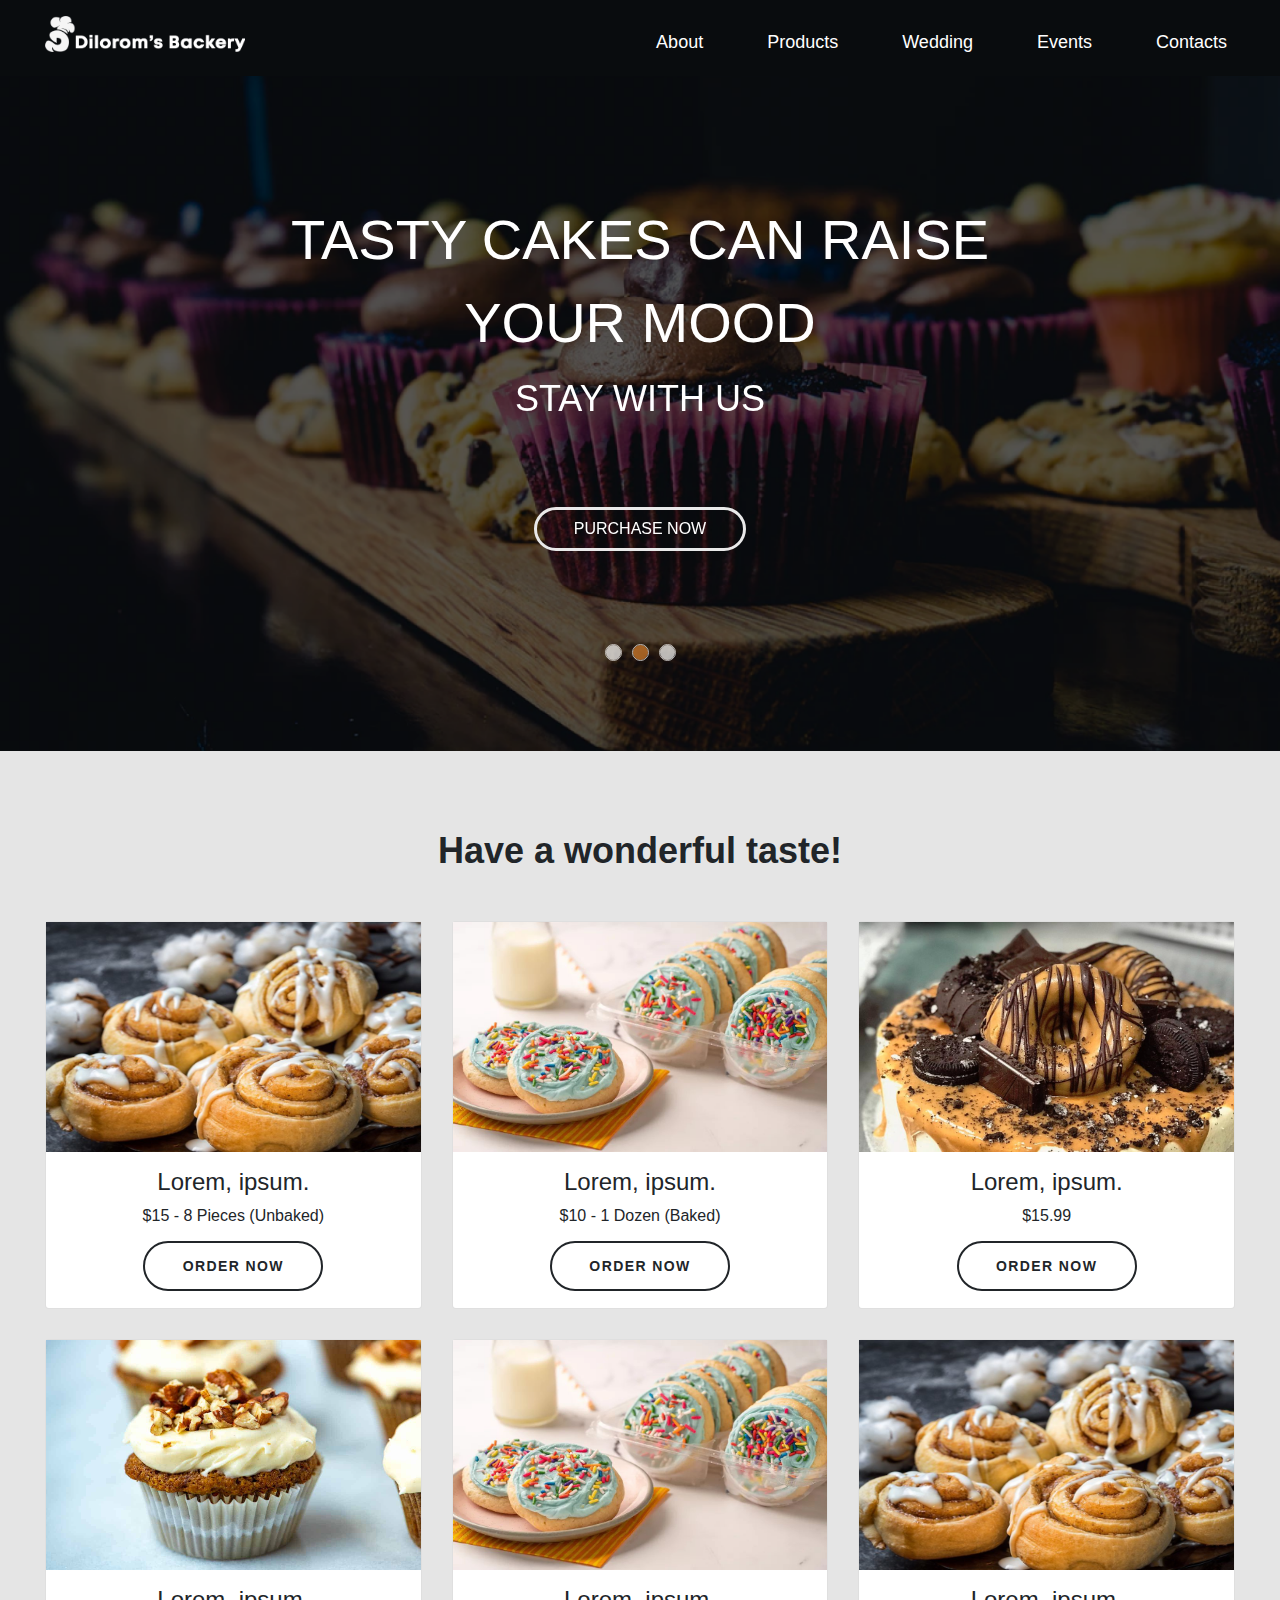
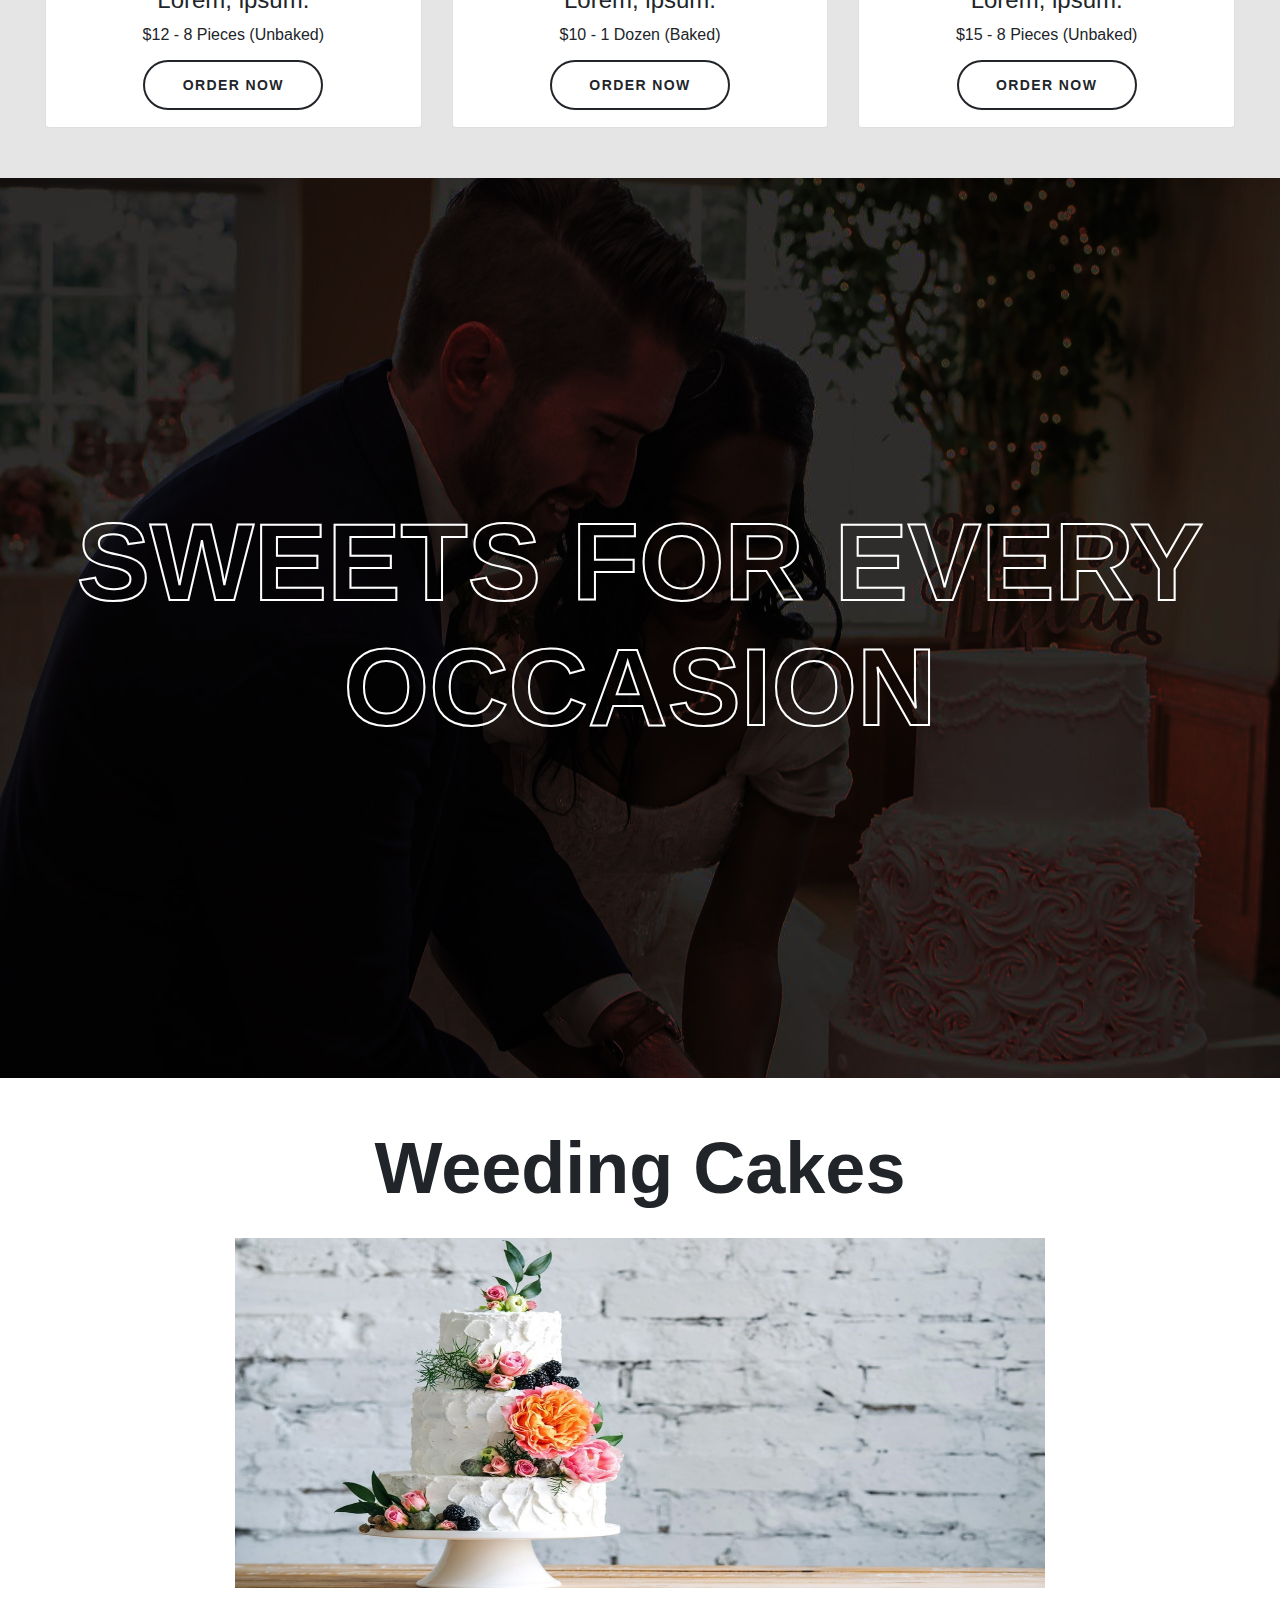
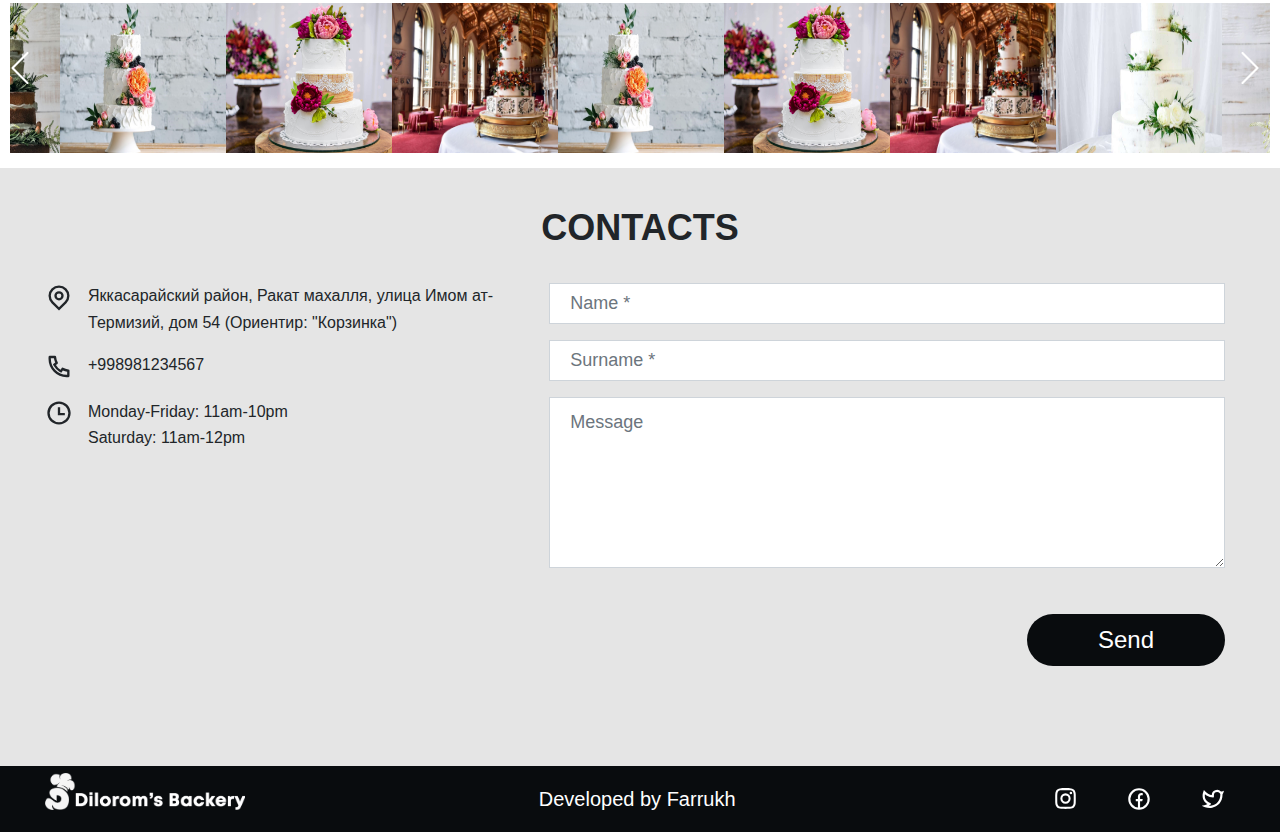
<file: index.html>
<!DOCTYPE html>
<html lang="en">
  <head>
    <meta charset="UTF-8" />
    <meta name="viewport" content="width=device-width, initial-scale=1.0" />
    <title>Bakery</title>
    <link rel="stylesheet" href="css/normalize.css">
    <link rel="stylesheet" href="css/bootstrap.css" />
    <link rel="stylesheet" href="css/main.css" />
    <link rel="stylesheet" href="css/media.css">
    <link
      href="https://fonts.googleapis.com/css2?family=Great+Vibes&display=swap"
      rel="stylesheet"
    />
  </head>
  <body>
    <div class="screen1">
      <header class="head">
        <div class="container-fluid">
          <nav class="navbar navbar-expand-md menu navbar-dark">
            <div class="brand">
              <a href="#"><img alt="" class="logo" src="icons/logo.png"/></a>
            <!-- <a href="#" class="navbar-brand name">Dilorom`s Bakery</a> -->
            </div>
            <button class="navbar-toggler" data-target="#menu" data-toggle="collapse" aria-controls="menu" aria-expanded="false" aria-label="Toggle navigation">
              <span class="navbar-toggler-icon"></span>
            </button>
            <div id="menu" class="collapse navbar-collapse">
              <ul class="navbar-nav ml-auto">
                <li class="nav-item">
                  <a class="nav-link" href="about.html">About</a>
                  <li class="nav-item">
                    <a href="product.html" class="nav-link">Products</a>
                  </li>
                  <li class="nav-item">
                    <a href="weeding.html" class="nav-link">Wedding</a>
                  </li>
                  <li class="nav-item">
                    <a href="event.html" class="nav-link">Events</a>
                  </li>
                  <li class="nav-item contact">
                    <a href="contact.html" class="nav-link">Contacts</a>
                  </li>
              </ul>
            </div>
          </nav>
        </div>
      </header>
      <!-- Header End -->
    
        <section class="section1">
          <div
            class="carousel slide carusel"
            id="myCarousel"
            data-ride="Carousel"
            data-interval="3000"
          >
            <div class="carousel-inner">
              <div class="carousel-item active">
                <div class="content1">
                  <h1 class="text-center">Tasty cakes can raise</h1>
                  <h1 class="text-center">your mood</h1>
                </div>
                <div class="content2">
                  <h2 class="text-center">Stay with us</h2>
                  <div class="now">
                    <button type="button" class="btn"><a href="product.html">Purchase now</a></button>
                  </div>
                </div>
              </div>
              <div class="carousel-item">
                <div class="content1">
                  <h1 class="text-center">Tasty cakes can raise</h1>
                  <h1 class="text-center">your mood</h1>
                </div>
                <div class="content2">
                  <h2 class="text-center">Stay with us</h2>
                  <div class="now">
                    <button type="button" class="btn"><a href="product.html">Purchase now</a></button>
                  </div>
                </div>
              </div>
              <div class="carousel-item">
                <div class="content1">
                  <h1 class="text-center">Tasty cakes can raise</h1>
                  <h1 class="text-center">your mood</h1>
                </div>
                <div class="content2">
                  <h2 class="text-center">Stay with us</h2>
                  <div class="now">
                    <button type="button" class="btn"><a href="product.html">Purchase now</a></button>
                  </div>
                </div>
              </div>
            </div>
            <ul class="carousel-indicators">
              <li data-slide-to="0" data-target="#myCarousel"></li>
              <li class="active" data-slide-to="1" data-target="#myCarousel"></li>
              <li data-slide-to="2" data-target="#myCarousel"></li>
            </ul>
            <a
              href="#"
              class="carousel-control-prev"
              data-slide="prev"
              data-target="#myCarousel"
            >
              <span class="carousel-control-prev-icon"></span>
            </a>
            <a
              href="#"
              class="carousel-control-next"
              data-slide="next"
              data-target="#myCarousel"
            >
              <span class="carousel-control-next-icon"></span>
            </a>
          </div>
        </section>
    </div>
      <section class="section3" id="catalogue">
        <h2 class="text-center">Have a wonderful taste!</h2>
        <div class="products">
          <div class="card">
            <div class="card-group">
              <img src="images/about-6.jpg" alt="">
              <a href="#"><h4>Lorem, ipsum.</h4></a>
              <span>$15 - 8 Pieces (Unbaked)</span>
              <button type="submit" class="btn btn-dark" data-toggle="modal" data-target="#mymodal">Order now</button>
            </div>
          </div>
          <div class="card">
            <div class="card-group">
              <img src="images/about-2.jpg" alt="">
              <a href="#"><h4>Lorem, ipsum.</h4></a>
              <span>$10 - 1 Dozen (Baked)</span>
              <button type="submit" class="btn btn-dark" data-toggle="modal" data-target="#mymodal">Order now</button>
            </div>
          </div>
          <div class="card">
            <div class="card-group">
              <img src="images/about-5.jpg" alt="">
              <a href="#"><h4>Lorem, ipsum.</h4></a>
              <span>$15.99</span>
              <button type="submit" class="btn btn-dark" data-toggle="modal" data-target="#mymodal">Order now</button>
            </div>
          </div>
          <div class="card">
            <div class="card-group">
              <img src="images/about-4.jpg" alt="">
              <a href="#"><h4>Lorem, ipsum.</h4></a>
              <span>$12 - 8 Pieces (Unbaked)</span>
              <button type="submit" class="btn btn-dark" data-toggle="modal" data-target="#mymodal">Order now</button>
            </div>
          </div>
          <div class="card">
            <div class="card-group">
              <img src="images/about-2.jpg" alt="">
              <a href="#"><h4>Lorem, ipsum.</h4></a>
              <span>$10 - 1 Dozen (Baked)</span>
              <button type="submit" class="btn btn-dark" data-toggle="modal" data-target="#mymodal">Order now</button>
            </div>
          </div>
           <div class="card">
            <div class="card-group">
              <img src="images/about-6.jpg" alt="">
              <a href="#"><h4>Lorem, ipsum.</h4></a>
              <span>$15 - 8 Pieces (Unbaked)</span>
              <button type="submit" class="btn btn-dark" data-toggle="modal" data-target="#mymodal">Order now</button>
            </div>
          </div>
          <div class="modal fade show" id="mymodal">
            <div class="modal-dialog modal-md modal-dialog-centered">
              <div class="modal-content">
                <div class="modal-header">
                  <h4>Fast deliver-service!</h4>
                  <span class="close" data-dismiss="modal">&times</span>
                </div>
                <div class="modal-body">
                  <div class="form-group">
                    <label for="name">Name</label>
                    <input type="text" class="form-control" id="name">
                  </div>
                  <div class="form-group">
                    <label for="number">Phone number</label>
                    <input type="number" class="form-control" id="number" placeholder="+998 (__)" required>
                  </div>
                  <div class="form-group">
                    <label for="product">Choose our product</label>
                    <select class="form-control" id="product">
                      <option value="1">Cupcake 1 piece - $2</option>
                      <option value="2">Cheese roll 1 piece - $5</option>
                      <option value="3">Potato Ball 5 piece - $2</option>
                      <option value="4">Chocalate cake 1 piece - $5</option>
                      <option value="5">Sprink cookie 1 piece - $1</option>
                    </select>
                  </div>
                </div>
                <div class="modal-footer">
                  <button type="submit" class="btn btn-dark">Send</button>
                </div>

              </div>
            </div>
          </div>
          <!-- <div class="card">
            <img src="images/about-6.jpg" alt="">
            <h4>Lorem, ipsum.</h4>
            <span>$15 | $25 | $35</span>
            <button type="submit" class="btn btn-dark">Order now</button>
        </div>
        <div class="card">
              <img src="images/about-6.jpg" alt="">
              <h4>Lorem, ipsum.</h4>
              <span>$15 | $25 | $35</span>
              <button type="submit" class="btn btn-dark">Order now</button>
          </div>
          <div class="card">
            <img src="images/about-6.jpg" alt="">
            <h4>Lorem, ipsum.</h4>
            <span>$15 | $25 | $35</span>
            <button type="submit" class="btn btn-dark">Order now</button>
        </div>
        <div class="card">
          <img src="images/about-6.jpg" alt="">
          <h4>Lorem, ipsum.</h4>
          <span>$15 | $25 | $35</span>
          <button type="submit" class="btn btn-dark">Order now</button>
      </div>
      <div class="card">
        <img src="images/about-6.jpg" alt="">
        <h4>Lorem, ipsum.</h4>
        <span>$15 | $25 | $35</span>
        <button type="submit" class="btn btn-dark">Order now</button>
    </div> -->
        </div>
      </section>
      <section class="weeding" style="background-image: url('images/weeding_bg1.jpg');">
        <h1 class="text-center weeding__title">SWEETS FOR EVERY OCCASION</h1>
      </section>
      <!-- <section class="weeding__info">
        <h2 class="text-center">We can provide a wide array of desserts for all your wedding celebrations including:</h2>
        <div class="weeding__content">
          <div class="row">
            <div class="col-sm-4 col-lg-4">
              <p>Wedding cakes</p>
            </div>
            <div class="col-sm-4 col-lg-4">
              <p>Engagement party cakes</p>
            </div>
            <div class="col-sm-4 col-lg-4">
              <p>Cupcakes</p>
            </div>
          </div>
          <div class="row">
            <div class="col-sm-4 col-lg-4">
              <p>Wedding cakes</p>
            </div>
            <div class="col-sm-4">
              <p>Engagement party cakes</p>
            </div>
            <div class="col-sm-4">
              <p>Cupcakes</p>
            </div>
          </div>
        </div>
      </section> -->
      <section class="weeding__cakes">
        <h3 class="text-center">Weeding Cakes</h3>
        <div class="main__cake">
          <div class="sliderBig__cake">
            <div class="sliderBig__item">
              <img data-lazy="images/weeding_cake1.jpg" alt="">
            </div>
            <div class="sliderBig__item">
              <img data-lazy="images/weeding_cake2.jpg" alt="">
            </div>
            <div class="sliderBig__item">
              <img data-lazy="images/weeding_cake3.jpg" alt="">
            </div>
            <div class="sliderBig__item">
              <img data-lazy="images/weeding_cake4.jpg" alt="">
            </div>
            <div class="sliderBig__item">
              <img data-lazy="images/weeding_cake5.jpg" alt="">
            </div>
            <div class="sliderBig__item">
              <img data-lazy="images/weeding_cake1.jpg" alt="">
            </div>
            <div class="sliderBig__item">
              <img data-lazy="images/weeding_cake2.jpg" alt="">
            </div>
            <div class="sliderBig__item">
              <img data-lazy="images/weeding_cake3.jpg" alt="">
            </div>
        </div>
          <div class="slider__cake">
            <div class="slider__item">
              <img data-lazy="images/weeding_cake1.jpg" alt="">
            </div>
            <div class="slider__item">
              <img data-lazy="images/weeding_cake2.jpg" alt="">
            </div>
            <div class="slider__item">
              <img data-lazy="images/weeding_cake3.jpg" alt="">
            </div>
            <div class="slider__item">
              <img data-lazy="images/weeding_cake4.jpg" alt="">
            </div>
            <div class="slider__item">
              <img data-lazy="images/weeding_cake5.jpg" alt="">
            </div>
            <div class="slider__item">
              <img data-lazy="images/weeding_cake1.jpg" alt="">
            </div>
            <div class="slider__item">
              <img data-lazy="images/weeding_cake2.jpg" alt="">
            </div>
            <div class="slider__item">
              <img data-lazy="images/weeding_cake3.jpg" alt="">
            </div>
        </div>
        </div>
      </section>
      <!-- <section class="section4" id="galery">
        <h2 class="text-center">OUR GALLERY</h2>
        <div class="text-center line"></div>
        <div id="carusel">
          <ul class="carousel">
            <li class="items main-pos first" id="1">
              <img src="images/image 20.png" alt="" />
            </li>
            <li class="items right-pos second" id="2">
              <img src="images/image 19.png" />
            </li>
            <li class="items back-pos third" id="3">
              <img src="images/image 32.jpg" />
            </li>
            <li class="items back-pos fourth" id="4">
              <img src="images/image 30.jpg" alt="" />
            </li>
            <li class="items back-pos fifth" id="5">
              <img src="images/image 31.jpg" alt="" />
            </li>
            <li class="items back-pos sixth" id="6">
              <img src="images/image 33.jpg" />
            </li>
            <li class="items left-pos seventh" id="7">
              <img src="images/image 18.png" />
            </li>
          </ul>
        </div>
      </section> -->
      <section class="section5" id="contact">
         <h2 class="text-center">CONTACTS</h2>
        <!--<div class="row row1">
          <img src="icons/map-pin-line (1).svg" alt="" />
          <div class="col-4 col-xm-6">
            <div class="col1">
              <p>
                Яккасарайский район, Ракат махалля, улица Имом <br />
                ат-Термизий, дом 54 (Ориентир: "Корзинка")
              </p>
            </div>
          </div>
          <div class="col-6">
            <div class="form-group">
              <input
                type="text"
                id="name"
                class="form-control"
                placeholder="Name *"
                required
                maxlength="30"
              />
            </div>
          </div>
        </div>
        <div class="row row2">
          <img src="icons/phone-line (1).svg" alt="" />
          <div class="col-4">
            <div class="col2">
              <p>+998981234567</p>
            </div>
          </div>
          <div class="col-6">
            <div class="form-group">
              <input
                type="text"
                id="surname"
                class="form-control"
                placeholder="Surname *"
                maxlength="30"
                required
              />
            </div>
          </div>
        </div>
        <div class="row row3">
          <img src="icons/time-line (1).svg" alt="" />
          <div class="col-4">
            <div class="col3">
              <p>
                Monday-Friday: 11am-10pm <br />
                Saturday: 11am-12pm
              </p>
            </div>
          </div>
          <div class="col-6">
            <div class="form-group">
              <textarea
                id="text"
                class="form-control"
                placeholder="Message"
                cols="30"
                rows="5"
              ></textarea>
              <div class="btn-black">
                <button type="button" class="btn send" id="btn">Send</button>
              </div>
            </div>
          </div>
        </div> -->
      


        <div class="row">
          <div class="col-5">
            <div class="info1">
              <img src="icons/map-pin-line.svg" alt="" />
              <p>
                Яккасарайский район, Ракат махалля, улица Имом 
                ат-Термизий, дом 54 (Ориентир: "Корзинка")
              </p>
            </div>
            <div class="info2">
              <img src="icons/phone-line.svg" alt="" />
              <p>+998981234567</p>
            </div>
            <div class="info3">
              <img src="icons/time-line.svg" alt="" />
              <p>
                Monday-Friday: 11am-10pm <br />
                Saturday: 11am-12pm
              </p>
            </div>
          </div>
          <div class="col-7">
            <div class="data1">
              <div class="form-group">
                <input
                  type="text"
                  id="name"
                  class="form-control"
                  placeholder="Name *"
                  required
                  maxlength="30"
                />
              </div>
            </div>
            <div class="data2">
              <div class="form-group">
                <input
                  type="text"
                  id="surname"
                  class="form-control"
                  placeholder="Surname *"
                  maxlength="30"
                  required
                />
              </div>
            </div>
            <div class="data3">
              <div class="form-group">
                <textarea
                  id="text"
                  class="form-control"
                  placeholder="Message"
                  cols="30"
                  rows="5"
                ></textarea>
              </div>
            </div>
            <div class="btn-black">
              <button type="button" class="btn send" id="btn">Send</button>
            </div>
          </div>
        </div>

       
          
      </section>
    <footer class="foot">
      <div class="container-fluid">
        <nav class="navbar navbar-expand-md menu">
          <div class="logo">
            <a href="#"><img alt="" class="logo" src="icons/logo.png"/></a>
            <!-- <a href="#" class="navbar-brand name">Dilorom`s Bakery</a> -->
          </div>
          <div class="developer">
            <h4>Developed by Farrukh </h4>
          </div>
          <ul class="navbar-nav media">
            <li class="nav-item">
              <a href="https://instagram.com" class="nav-link"
                ><img src="icons/instagram-line.svg" class="instagram" alt=""
              /></a>
            </li>
            <li class="nav-item">
              <a href="https://facebook.com" class="nav-link"
                ><img src="icons/facebook-circle-line.svg" class="facebook" alt=""
              /></a>
            </li>
            <li class="nav-item">
              <a href="https://twitter.com" class="nav-link"
                ><img src="icons/twitter-line.svg" class="twitter" alt=""
              /></a>
            </li>
          </ul>
        </nav>
      </div>
    </footer>
    
    <script src="js/jQuery.min.js"></script>
    <script src="js/popper.js"></script>
    <script src="js/bootstrap.js"></script>
    <script src="js/slick.min.js"></script>
    <script src="js/main.js"></script>
  </body>
</html>
</file>
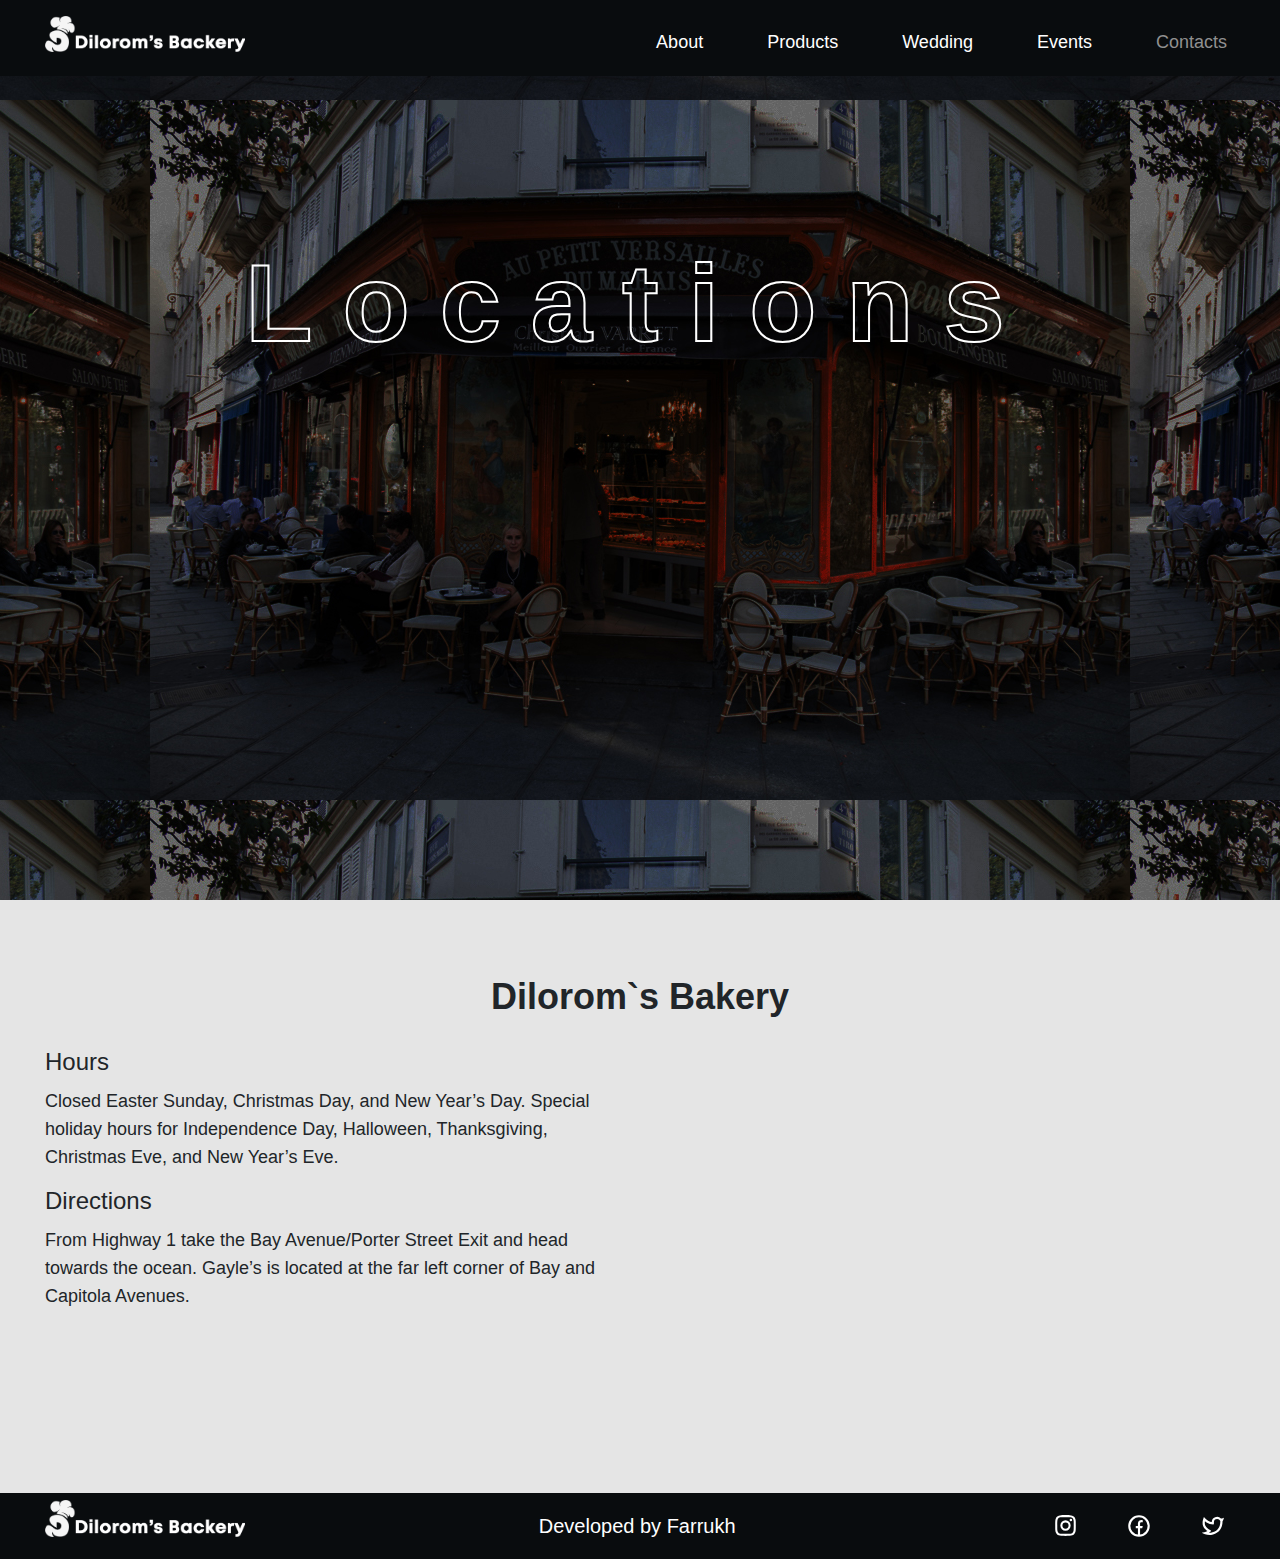
<file: contact.html>
<!DOCTYPE html>
<html lang="en">
  <head>
    <meta charset="UTF-8" />
    <meta name="viewport" content="width=device-width, initial-scale=1.0" />
    <title>Bakery</title>
    <link rel="stylesheet" href="css/normalize.css">
    <link rel="stylesheet" href="css/bootstrap.css" />
    <link rel="stylesheet" href="css/main.css" />
    <link rel="stylesheet" href="css/media.css">
    <link href="https://fonts.googleapis.com/css2?family=Great+Vibes&display=swap" rel="stylesheet"/>
  </head>
  <body>
      <header class="head">
        <div class="container-fluid">
          <nav class="navbar navbar-expand-md menu navbar-dark">
            <div class="brand">
              <a href="index.html"><img alt="" class="logo" src="icons/logo.png"/></a>
            <!-- <a href="#" class="navbar-brand name">Dilorom`s Bakery</a> -->
            </div>
            <button class="navbar-toggler" data-target="#menu" data-toggle="collapse" aria-controls="menu" aria-expanded="false" aria-label="Toggle navigation">
              <span class="navbar-toggler-icon"></span>
            </button>
            <div id="menu" class="collapse navbar-collapse">
              <ul class="navbar-nav ml-auto">
                <li class="nav-item">
                  <a href="about.html" class="nav-link">About</a>
                </li>
                <li class="nav-item">
                  <a href="product.html" class="nav-link">Products</a>
                </li>
                <li class="nav-item">
                  <a href="weeding.html" class="nav-link">Wedding</a>
                </li>
                <li class="nav-item">
                  <a href="event.html" class="nav-link">Events</a>
                </li>
                <li class="nav-item contact">
                  <a href="contact.html" class="nav-link" style="color: #909090;">Contacts</a>
                </li>
              </ul>
            </div>
          </nav>
        </div>
      </header>
      <body>
        <section class="location__page" style="background-image:url(images/location__bg1.jpg)">
            <h2 class="text-center">Locations</h2>

        </section>
        <section class="location__info">
            <h2 class="text-center">Dilorom`s Bakery</h2>
           <div class="location__content">
               <div class="detail">
                <h4>Hours</h4>
                <p>Closed Easter Sunday, Christmas Day, and New Year’s Day. Special holiday 
                    hours for Independence Day, Halloween, Thanksgiving, Christmas Eve, and New Year’s Eve.</p>
                    <h4>Directions</h4>
                <p>From Highway 1 take the Bay Avenue/Porter Street Exit and head towards the ocean.
                     Gayle’s is located at the far left corner of Bay and Capitola Avenues.</p>
               </div>
                <iframe src="https://www.google.com/maps/embed?pb=!1m18!1m12!1m3!1d2253.2073889292374!2d37.624031315384734!3d55.61580701001765!2m3!1f0!2f0!3f0!3m2!1i1024!2i768!4f13.1!3m3!1m2!1s0x414ab25bfbda3a63%3A0x8cc74fb6605a0a52!2z0JTQvtGA0L7QttC90LDRjyDRg9C7LiwgOCDQutC-0YDQv9GD0YEgMSwg0JzQvtGB0LrQstCwLCDQoNC-0YHRgdC40Y8sIDExNzU0NQ!5e0!3m2!1sru!2s!4v1603818156209!5m2!1sru!2s" width="800" height="300" frameborder="0" style="border:0;" allowfullscreen="" aria-hidden="false" tabindex="0"></iframe>
           </div>
        </section>
        

          

      <footer class="foot">
        <div class="container-fluid">
          <nav class="navbar navbar-expand-md menu">
            <div class="logo">
              <a href="index.html"><img alt="" class="logo" src="icons/logo.png"/></a>
            <!-- <a href="#" class="navbar-brand name">Dilorom`s Bakery</a> -->
            </div>
            <div class="developer">
              <h4>Developed by Farrukh </h4>
            </div>
            <ul class="navbar-nav media">
              <li class="nav-item">
                <a href="https://instagram.com" class="nav-link"
                  ><img src="icons/instagram-line.svg" class="instagram" alt=""
                /></a>
              </li>
              <li class="nav-item">
                <a href="https://facebook.com" class="nav-link"
                  ><img src="icons/facebook-circle-line.svg" class="facebook" alt=""
                /></a>
              </li>
              <li class="nav-item">
                <a href="https://twitter.com" class="nav-link"
                  ><img src="icons/twitter-line.svg" class="twitter" alt=""
                /></a>
              </li>
            </ul>
          </nav>
        </div>
      </footer>
      <script src="js/jQuery.min.js"></script>
      <script src="js/bootstrap.js"></script>
      <script src="js/main.js"></script>
    </body>
  </html>
</file>
<file: css/main.css>
@font-face {
  font-family: "Mukta-Medium";
  src: url("../fonts/mukta/Mukta-Medium.ttf") format("true type");
  font-style: normal;
  font-weight: normal; }
@font-face {
  font-family: "Roboto-Regular";
  src: url("../fonts/roboto/Roboto-Regular.ttf") format("true type");
  font-style: normal;
  font-weight: normal; }
@font-face {
  font-family: "Great_Vibes-Regular";
  src: url("../fonts/vibes/GreatVibes-Regular.ttf") format("true type");
  font-style: normal;
  font-weight: normal; }
  .screen1{
    background-image: url(../images/image\ 10.png);
    background-size: cover;
  }
header {
  background-color: #090C0E; }
  header .container-fluid {
    padding-left: 0;
    position: relative; }
    .logo{
       width: 200px;
       padding-bottom: 8px;
    }
    header .container-fluid .name {
      color: #fff;
      font-size: 26px;
      font-weight: 400;
      font-family: 'Great Vibes', cursive;
      line-height: 32.55px;
      letter-spacing: 6%;
      margin-left: 15px; }
    header .container-fluid .menu {
      padding: 0 45px;
      position: fixed;
      background-color: #090C0E;
      width: 100%;
      z-index: 20000;
    }
      
    /* header .container-fluid #menu {
      display: flex; } */
      header .container-fluid #menu ul li {
        font-size: 18px;
        line-height: 20.25px;
        font-weight: 400;
        font-family: "Mukta-Medium", sans-serif;
        margin: 24px 24px; }
        header .container-fluid #menu ul li a {
          color: #fff;
          padding-bottom: 0; }
      header .container-fluid #menu ul .contact {
        margin-right: 0px !important; }

body {
  background-color: #E5E5E5; }
 .section1 .carusel .carousel-inner .carousel-item {
    color: #fff; }
   .section1 .carusel .carousel-inner .carousel-item .content1 {
      margin-top: 202px; }
     .section1 .carusel .carousel-inner .carousel-item .content1 h1 {
        font-size: 56px;
        text-transform: uppercase;
        font-family: "Mukta-Medium", sans-serif;
        font-weight: 400;
        line-height: 75.43px; }
   .section1 .carusel .carousel-inner .carousel-item .content2 h2 {
      font-family: "Mukta-Medium", sans-serif;
      font-size: 36px;
      font-weight: 500;
      line-height: 59.83px;
      text-transform: uppercase; }
   .section1 .carusel .carousel-inner .carousel-item .content2 .now {
      display: flex;
      justify-content: center; }
     .section1 .carusel .carousel-inner .carousel-item .content2 .now .btn {
        margin-top: 70px;
        padding: 7px 37px;
        color: #fff;
        margin-left: auto;
        margin-right: auto;
        margin-bottom: 200px;
        text-transform: uppercase;
        border: 3px solid#E9E9E9;
        border-radius: 32px; }

        .section1 .carusel .carousel-inner .carousel-item .content2 .now .btn > a {
           text-decoration: none;
           color: #fff;
        }
 .section1 .carusel .carousel-indicators {
    margin-bottom: 90px; }
   .section1 .carusel .carousel-indicators li {
      width: 15px;
      height: 15px;
      border-radius: 50%;
      border: 1px solid #fff;
      background-color: #ffffff;
      opacity: 0.7;
      margin: 0 5px; }
   .section1 .carusel .carousel-indicators .active {
      background-color: #DA802D; }
 .section1 .carusel .carousel-control-prev > .carousel-control-prev-icon, .section1 .carusel .carousel-control-next > .carousel-control-next-icon {
    background-image: none; }
    .section2{
       background-color: #000000;
    }
    .section2 h2 {
   padding: 140px 0 0 0;
  font-weight: 700;
  font-size: 80px;
  font-family: "Mukta-Medium";
color:#fff; }  .section2 .row {
  margin-right: 0; }
  .section2 .row{
     justify-content: space-around;
     margin-top: 60px;
     margin-bottom: 10px;
  }
  .section2 .row .col-4 h4 {
     font-size: 36px;
     color: #fff;
  }
 .section2 .row .col-4 p {
    margin-top: 16px;
    font-family: "Roboto-Regular";
    font-weight: 400;
    font-size: 26px;
    line-height: 39px;
   color: #a8a8a8; }
 .section2 .row .img1 {
    position: relative;
    margin-left: 57px;
    width: 416px;
    height: 529px; }
   .section2 .row .img1 .img2 {
      position: absolute;
      width: 358px;
      height: 456px;
      right: -68%;
      top: -13%; } .section3 h2 {
  margin-top: 70px;
  margin-bottom: 40px;
  font-size: 36px;
  line-height: 59.83px;
  font-weight: 700;
  font-family: "Mukta-Medium", sans-serif; }
  .section3 > .products >.card > .card-group > img{
     width: 100%;
     height: 230px;
  }
  .section3 > .products > .card > .card-group {
     display: block;
     text-align: center;
     padding-bottom: 80px;
  }
  .section3 > .products >.card > .card-group > a{
     text-decoration: none;
     color: #212529;
  }
  .section3 > .products >.card > .card-group > a >h4{
   margin-top: 16px;
   cursor: pointer;
}
  .section3 > .products >.card > .card-group > span{
      font-size: 16px;
  }
  .section3 > .products > .card > .card-group > .btn{
   border: 2px solid #212529;
   border-radius: 32px;
   background: #fff;
   font-size: 14px;
   color: #212529;
   letter-spacing: 1.4px;
   text-align: center;
   line-height: 30px;
    font-weight: 600;
    text-transform: uppercase;
    padding: 8px 32px;
    position: absolute;
    width: 180px;
    left: calc(50% - 90px);
    bottom: 17px;
    transition: all 400ms cubic-bezier(0.16, 0.84, 0.44, 1);
  }
  .section3 > .products > .card > .card-group > .btn:hover{
     color: #fff;
     background-color: #212529;
  }
  .section3 > .products {
   display: grid;
   /* grid-template-columns: repeat(3, 1fr);
   grid-auto-rows: minmax(300px, auto); */
   grid-column-gap: 30px;
   grid-row-gap: 30px;
   grid-template-columns: repeat(auto-fill, minmax(300px, 1fr));
   padding: 0 45px;
  }
  .section3 .line {
  content: "";
  background-color: #DA802D;
  display: block;
  width: 217px;
  height: 4px;
  margin: auto;
  margin-bottom: 50px; } .section3 ul a {
  font-size: 24px;
  font-weight: 500;
  font-family: "Mukta-Medium", sans-serif;
  font-style: normal;
  line-height: 40px;
  margin: 10px 40px 40px 40px;
  color: #000; } .section3 ul a:hover, .section3 ul a:focus {
  color: #DA802D; } .section3 .cake {
  display: flex;
  flex-wrap: wrap;
  margin: 0 2rem;
  justify-content: space-between; }
 .section3 .cake img {
    width: 30%;
    height: 25%;
    margin: 1rem; }
 .section3 .cake .col-4 {
    margin-bottom: 30px; } .section4 h2 {
  margin-top: 100px;
  margin-bottom: 0;
  font-size: 36px;
  line-height: 59.83px;
  font-weight: 700;
  font-family: "Mukta-Medium", sans-serif; } .section4 .line {
  content: "";
  background-color: #DA802D;
  display: block;
  width: 248px;
  height: 4px;
  margin: auto;
  margin-bottom: 80px; } 
  .weeding{
     height: 100vh;
     width: 100%;
     background-position: center, center;
     margin-top: 50px;
     display: flex;
     align-items: center;
  }
  .weeding__title{
   font-size: 110px;
   font-weight: 800;
   line-height: 125px;
   -webkit-text-fill-color: transparent;
   -webkit-text-stroke: 2px var(--white);
  }
  .weeding__cakes{
     background-color: #fff;
  }
  .weeding__cakes > h3{
     font-size: 72px;
     font-weight: 600;
     line-height: 80px;
     padding-top: 50px;
     margin-bottom: 30px;
  }

  .weeding__info{
     padding: 45px;
  }
  .weeding__info > h2{
     padding-left: 100px;
     padding-right: 100px;
  }
  /* .weeding__content{
   /* display: grid;
   grid-template-columns: repeat(3, 1fr);
   grid-auto-rows: 200px;
   grid-template-columns: repeat(auto-fill, minmax(300px, 1fr)); */
  
  /* .weeding__content > ul{
     list-style: circle;
     padding-left: 25px;
     margin-top: 40px;

  }
  .weeding__content > ul > li{
    font-size: 22px;

} */ 
  
  /* .section4 #carusel {
   width: 53em;
   height: 28em;
   margin: 0 auto;
   position: relative; }
    .section4 #carusel ul li {
     width: 700px;
     height: 350px;
     background: #333;
     display: inline-block;
     -webkit-transition: all .3s ease-in-out;
     -moz-transition: all .3s ease-in-out;
     transition: all .3s ease-in-out;
     overflow: hidden; }
    .section4 #carusel ul .second > img,  .section4 #carusel ul .fourth > img, .section4 #carusel ul .fifth > img, .section4 #carusel ul .sixth > img,  .section4 #carusel ul .third > img,  .section4 #carusel ul .seventh > img {
     width: 100%;
     height: 100%; }
    .section4 #carusel ul .first > img {
     height: 100%;
     width: 100%; }
    .section4 #carusel ul .items {
     position: absolute; }
    .section4 #carusel ul .right-pos {
     opacity: .3;
     margin-left: 21em !important;
     z-index: 1000;
     -webkit-transform: scale(0.75);
     -moz-transform: scale(0.75);
     transform: scale(0.75); }
    .section4 #carusel ul .back-pos {
     margin-left: 2em !important;
     opacity: .05;
     -webkit-transform: scale(0.5);
     -moz-transform: scale(0.5);
     transform: scale(0.5); }
    .section4 #carusel ul .main-pos {
     margin-left: 2em !important;
     z-index: 3000; }
   .section4 #carusel ul .left-pos {
     opacity: .3;
     margin-left: -17em !important;
     z-index: 1000;
     -webkit-transform: scale(0.75);
     -moz-transform: scale(0.75);
     transform: scale(0.75); }  */
    .section5 h2 {
  margin-top: 30px;
  margin-bottom: 25px;
  font-size: 36px;
  line-height: 59.83px;
  font-weight: 700;
  font-family: "Mukta-Medium", sans-serif; } .section5 .line {
  content: "";
  background-color: #DA802D;
  display: block;
  width: 198px;
  height: 4px;
  margin: auto;
  margin-bottom: 60px; } .section5 .row1 {
  margin: 0 !important; }
  .section5 > .row{
     padding: 0 25px 0 45px;
     width: 100%;
  }
  .section5 > .row > .col-5 > .info1, .section5 > .row > .col-5 > .info2, .section5 > .row > .col-5 > .info3{
     display: flex;
  }
  .section5 > .row > .col-5 img{
    margin-bottom: 18px;
    margin-right: 15px;
    width: 28px;
    height: 28.4px; 
}
.section5 .row .col-5 p {
   font-weight: 400;
   font-family: "Mukta-Medium", sans-serif;
   line-height: 26.59px;
   font-size: 16px; }
.section5 .row .col-7 .form-control {
   border-radius: unset;
   padding: 10px 20px;
   font-size: 18px;
   font-weight: 400;
   line-height: 29.92px;
   font-family: "Mukta-Medium", sans-serif; }
.section5 .row .col-7 .form-control:focus {
   outline: none;
   border-color: #fff;
   box-shadow: unset; } 
   .section5 .row .col-7 .btn-black {
      display: flex;
      justify-content: right; }
   .section5 .row .col-7 .btn-black .send {
      border-radius: 32px;
      margin-top: 30px;
      margin-left: auto;
      background-color: #090C0E;
      color: #fff;
      padding: 5px 70px;
      text-align: right;
      font-size: 24px;
      font-weight: 400;
      font-family: "Mukta-Medium", sans-serif;
      line-height: 39.89px; } 
   
 /* .section5 .row1 img {
    margin-left: 65px;
    margin-bottom: 18px;
    margin-right: 15px;
    width: 32;
    height: 38.4px; }
 .section5 .row1 .col-4 .col1 {
    display: flex; }
   .section5 .row1 .col-4 .col1 p {
      margin: 0;
      font-weight: 400;
      font-family: "Mukta-Medium", sans-serif;
      line-height: 26.59px;
      font-size: 16px; }
 
   .section5 .row1 .col-6 .form-control {
      border-radius: unset;
      padding: 10px 20px;
      font-size: 18px;
      font-weight: 400;
      line-height: 29.92px;
      font-family: "Mukta-Medium", sans-serif; }
   .section5 .row1 .col-6 .form-control:focus {
      outline: none;
      border-color: #fff;
      box-shadow: unset; } .section5 .row2 {
  margin: 0 !important; }
 .section5 .row2 img {
    margin-left: 65px;
    margin-top: 15px;
    margin-right: 17px;
    width: 29;
    height: 30px; }
 .section5 .row2 .col-4 .col2 {
    display: flex; }
   .section5 .row2 .col-4 .col2 p {
      font-weight: 400;
      margin-top: 20px;
      font-family: "Mukta-Medium", sans-serif;
      line-height: 26.59px;
      font-size: 16px; }
   .section5 .row2 .col-6 .form-control {
      border-radius: unset;
      padding: 10px 20px;
      font-size: 18px;
      font-weight: 400;
      line-height: 29.92px;
      font-family: "Mukta-Medium", sans-serif; }
   .section5 .row2 .col-6 .form-control:focus {
      outline: none;
      border-color: #fff;
      box-shadow: unset; } .section5 .row3 {
  margin: 0 !important; }
 .section5 .row3 img {
    margin-left: 65px;
    margin-right: 17px;
    width: 29;
    height: 29px;
    margin-top: 32px; }
 .section5 .row3 .col-4 .col3 {
    display: flex; }
   .section5 .row3 .col-4 .col3 p {
      margin-top: 30px;
      font-weight: 400;
      font-family: "Mukta-Medium", sans-serif;
      line-height: 26.59px;
      font-size: 16px; }
   .section5 .row3 .col-6 .form-control {
      border-radius: unset;
      padding: 10px 20px;
      font-size: 18px;
      font-weight: 400;
      line-height: 29.92px;
      font-family: "Mukta-Medium", sans-serif; }
   .section5 .row3 .col-6 .form-control:focus {
      outline: none;
      border-color: #fff;
      box-shadow: unset; }
   .section5 .row3 .col-6 .btn-black {
      display: flex;
      justify-content: right; }
     .section5 .row3 .col-6 .btn-black .send {
        border-radius: unset;
        margin-top: 30px;
        margin-left: auto;
        background-color: #222222;
        color: #fff;
        padding: 5px 70px;
        font-size: 24px;
        font-weight: 400;
        font-family: "Mukta-Medium", sans-serif;
        line-height: 39.89px; } */

footer {
  margin-top: 100px;
  background-color: #090C0E; }
  footer .container-fluid {
    padding: 0; }
    footer .container-fluid .menu {
      padding: 0 45px;
      display: flex;
      justify-content: space-between; }
      footer .container-fluid .menu .logo .name {
        color: #fff;
        font-size: 26px;
        font-weight: 400;
        font-family: 'Great Vibes', cursive;
        line-height: 32.55px;
        letter-spacing: 6%;
        margin-left: 15px; }
      footer .container-fluid .menu .developer h4 {
        color: #fff;
        font-size: 20px;
        font-weight: 400;
        margin-bottom: 0;
        line-height: 32.55px;
        letter-spacing: 6%;
        font-family: "Mukta-Medium", sans-serif; }
      footer .container-fluid .menu ul li {
        font-size: 18px;
        line-height: 24.25px;
        font-weight: 400;
        font-family: "Mukta-Medium", sans-serif; }
        footer .container-fluid .menu ul li a {
          color: #fff;
          padding-top: 0;
          padding-bottom: 0; }
          footer .container-fluid .menu ul li a .instagram {
            width: 24.87px;
            height: 24.57px;
            margin: 20px 16px; }
          footer .container-fluid .menu ul li a .facebook {
            width: 26.17px;
            height: 26px;
            margin: 20px 16px; }
          footer .container-fluid .menu ul li a .twitter {
            width: 26.63px;
            height: 26px;
            margin: 20px 0 20px 16px; }

/* about section */
            
            .sliderBig__item > img, .slider__item > img {
               display: flex;
               width: 430px;
               height: 330px;
               margin-left: auto;
               margin-right: auto;
           }
           .sliderBig__item > img{
              width: 100%;
              height: 350px;
           }
           .slider__cake > .slick-list > .slick-track > .sliderBig__item > img {
               margin-left: auto;
               margin-right: auto;
           }

           .slider__cake > .slick-list > .slick-track > .slick-slide > img {
            display: flex;
            width: 200px;
            height:150px;
           }
           .main__cake{
              max-width: 100%;
           }
            .slick-track{
               display: flex;
            }
            .slick-list{
               overflow: hidden;
            }
            
            .slider, .slider__cake{
               position: relative;
            }
            .slider .slick-arrow, .slider__cake .slick-arrow{
               position: absolute;
               top: 50%;
               z-index: 10;
               font-size: 0;
               width: 30px;
               height: 60px;
               margin-top: -10px;
            }
            .slider .slick-arrow.slick-prev, .slider__cake .slick-arrow.slick-prev{
               left: 5px;
            }
            .slider .slick-arrow.slick-next, .slider__cake .slick-arrow.slick-next{
               right: 15px;
            }
 /* end about section */

/* product section */

            .product__page h2{
               padding-top: 140px;
               font-size: 80px;
               font-weight: 600;
            }
            .product__slider{
               display: flex;
               justify-content: space-evenly;
               margin: 10px 15px 50px;
            }
            .product__item{
               max-width: 650px;
            }
            .product__item > img{
               height: 300px;
            }
            .slick-slider{
               position: relative;
               padding: 15px 10px
            }
            
            .sliderBig__cake{
               padding: 0 45px;
           }
            .product__slider__info{
               max-width: 350px;
            }
            .product__slider__info h4, .location__info > h2{
               font-size: 36px;
               font-weight: 600;
            }
            .product__order{
               border-radius: 32px;
               margin-top: 30px;
               margin-left: auto;
               background-color: #090C0E;
               color: #fff;
               padding: 5px 30px;
               text-align: right;
               font-size: 24px;
               font-weight: 400;
               font-family: "Mukta-Medium", sans-serif;
               line-height: 39.89px;
            }
            .slick__btn{
               position: absolute;
               top: 50%;
               transform: translateY(-50%);
               border: none;
               background-color: transparent;
               z-index: 5;
               outline: none;
               cursor: pointer;
            }
            .product__item .slick-next{
               right: 38px;
            }
            .product__item .slick-prev{
               left: 38px;
            }
/* end product section */
.location__page{
   width: 100%;
   height: 100vh;
   background-position: center, center;
}
.location__page > h2{
   padding-top: 240px;
   font-size: 110px;
   font-weight: 800;
   line-height: 125px;
   letter-spacing: 30px;
   -webkit-text-fill-color: transparent;
   -webkit-text-stroke: 2px var(--white);
   
}
.location__info{
   padding: 45px;
   margin-top: 30px;
}
.location__content {
   margin-top: 30px;
   display: flex;
   justify-content: space-between;
}
.location__content > h2{
   font-size: 92px;
}
.location__content > .detail{
   max-width: 48%;
}


/* contact__page */

/* end contact__page */
/*# sourceMappingURL.css.map */
</file>
<file: css/media.css>
@media (min-width: 990px) and (max-width: 1030px) {
    .section3 .cake img{
        width: 28%;
    }
    header .container-fluid #menu ul li {
        margin: 24px 16px;
    }
    
}
@media(min-width: 1200px){
    .sliderBig__cake{
        width: 900px!important;
        margin-left: auto;
        margin-right: auto;
    }
    .section2 h2 {
        padding: 140px 0 0 0;
        margin-bottom: 50px;
        font-weight: 700;
        font-family: "Mukta-Medium";} .section2 .row {
        margin-right: 0; 
        font-size: 130px;}
    .section2 .row .col-4 p {
        font-family: "Roboto-Regular";
        font-weight: 400;
        font-size: 26px;
        line-height: 39px; }
     .section2 .row .img1 {
        position: relative;
        margin-left: 57px;
        width: 416px;
        height: 529px; }
       .section2 .row .img1 .img2 {
          position: absolute;
          width: 358px;
          height: 456px;
          right: -68%;
          top: -13%; } 
          .section2 .row .img1 .img2 > img{
              width: 358px;
          }
          .section2 .row .img1 > img{
              width: 416px;
          }
          .section3 .cake img {
            width: 30%;
            height: 25%;
            margin: 1rem; }
    .section3 ul a{
        margin: 5px 16px;
        font-size: 24px;
        line-height: 39px;
        padding-left: 16px;
        padding-right: 16px;
    }
    .section4 #carusel ul .left-pos {
        opacity: .3;
        margin-left: -17em !important;
        z-index: 1000;
        -webkit-transform: scale(0.75);
        -moz-transform: scale(0.75);
        transform: scale(0.75); 
    }
    .section4 #carusel ul .right-pos {
        opacity: .3;
        margin-left: 21em !important;
        z-index: 1000;
        -webkit-transform: scale(0.75);
        -moz-transform: scale(0.75);
        transform: scale(0.75); 
    } 
    .section4 #carusel ul li {
        width: 700px;
        height: 350px;
    }
    #carusel > ul{
        padding-left: 40px;
    }

}
@media (min-width: 991px) and (max-width: 1199px) {
    
    .sliderBig__cake{
        width: 900px!important;
        margin-left: auto;
        margin-right: auto;
    }
    .section2 .row .img1{
        width: 340px;
        margin-left: 6%;
    }
    .section2 .row .img1 > img{
        width: 310px;
    }
    .section2 .row .img1 .img2{
        width: 310px;
        right: -55%;
        top: -12%;
    }
    .section2 .row .img1 .img2 > img{
        width: 280px;
    }
    .section2 .line{
        margin-bottom: 100px;
        width: 150px;
    }
    .section2 .row .col-4 p{
        margin-top: 10px;
        font-size: 24px;
        line-height: 34px;
    }
    .section3 .cake img {
        width: 30%;
        height: 25%;
        margin: 1rem; }
    .section3 ul a{
        margin: 5px 15px;
        font-size: 24px;
        line-height: 36px;
        padding-left: 14px;
        padding-right: 14px;
    }
    .weeding__title{
        font-size: 80px;
        line-height: 100px;
    }
    .section4 #carusel ul li {
        width: 580px;
        height: 280px;
    }
    .section4 #carusel {
        width: 620px;
        height: 300px;
    }
    .section4 #carusel ul .right-pos {
        opacity: .3;
        margin-left: 16em !important;
        z-index: 1000;
        -webkit-transform: scale(0.8);
        -moz-transform: scale(0.8);
        transform: scale(0.8); 
    }
    .section4 #carusel ul .left-pos {
        opacity: .3;
        margin-left: -13em !important;
        z-index: 1000;
        -webkit-transform: scale(0.8);
        -moz-transform: scale(0.8);
        transform: scale(0.8);
    }
    #carusel > ul{
        padding: 0;
    }
    .product__item{
        max-width:550px;
     }
     .product__item > img{
        height: 280px;
     }
     .product__slider__info{
        max-width: 320px;
     }
}
@media(min-width:576px) and (max-width: 860px){
    
    .location__content {
        display: block;
     }
     .location__content > .detail{
        max-width: 100%;
     }
    .section3 h2, .section5 h2{
       font-size: 30px;
   }
   .section2 h2{
       font-size: 42px;
   }
   .section5 h2{
       margin-top: 30px;
   }
   .section3 h2{
       margin-top: 0;
   }
   .section3 .line{
       margin-bottom: 20px;
       width: 180px;
   }
   .section4 .line{
       margin-bottom: 100px;
       width: 220px;
   }
   .section5 .line{
       margin-bottom: 100px;
       width: 160px;
   }
}
@media(min-width: 860px) and (max-width: 990px) {
    .sliderBig__cake{
        width: 820px!important;
        margin-left: auto;
        margin-right: auto;
    }
    .weeding__title{
        font-size: 68px;
        line-height: 90px;
    }
    .section4 #carusel {
        width: 530px;
        height: 240px;
    }
    
    .section5 > .row .col-7 {
        padding-right: 10px;
    }
   
    .section5 h2{
        margin-top: 30px;
    }
    .product__item{
        max-width:520px;
     }
     .product__item > img{
        height: 280px;
     }
     .product__slider__info{
        max-width: 300px;
     }
}
@media(min-width: 860px){
    .section2 .row .img1{
        width: 300px;
        margin-left: 6%;
    }
    .section2 .row .img1 > img{
        width: 270px;
    }
    .section2 .row .img1 .img2{
        width: 260px;
        right: -52%;
        top: -10%;
    }
    .section2 .row .img1 .img2 > img{
        width: 240px;
    }
    .section2 .row .col-4 p, .product__info > p, .location__content > .detail > p{
        margin-top: 10px;
        font-size: 18px;
        line-height: 28px;
    }
    .section3 .cake img{
        width: 45%;
    }
    .section3 ul a{
        margin: 5px 10px;
        font-size: 24px;
        line-height: 36px;
        padding-left: 12px;
        padding-right: 12px;
    }
    .section4 #carusel ul li {
        width: 490px;
        height: 220px;
    }
    .section4 #carusel ul .right-pos {
        opacity: .3;
        margin-left: 13em !important;
        z-index: 1000;
        -webkit-transform: scale(0.8);
        -moz-transform: scale(0.8);
        transform: scale(0.8); 
    }
    .section4 #carusel ul .left-pos {
        opacity: .3;
        margin-left: -10em !important;
        z-index: 1000;
        -webkit-transform: scale(0.8);
        -moz-transform: scale(0.8);
        transform: scale(0.8);
    }
    #carusel > ul{
        padding: 0;
    }
}
@media(min-width:768px) and (max-width: 859px){
    .weeding__title{
        font-size: 60px;
        line-height: 80px;
    }
    iframe{
        width: 100%;
    }
    .location__page > h2{
        padding-top: 280px;
        font-size: 82px;
        font-weight: 800;
        line-height: 95px;
        letter-spacing: 14px;
    }
    .section2 .row .img1{
        width: 250px;
        margin-left: 10%;
    }
    .section2 .row .img1 > img{
        width: 220px;
    }
    .section2 .row .img1 .img2{
        width: 210px;
        right: -50%;
        top: -8%;
    }
    .section2 .row .img1 .img2 > img{
        width: 190px;
    }
    .section2 .row .col-4 p, .product__info > p, .location__content > .detail > p{
        margin-top: 10px;
        font-size: 18px;
        line-height: 24px;
    }
    .section3 h2, .section4 h2, .section5 h2{
        font-size: 30px;
    }
    .section2 h2{
        font-size: 80px;
        padding-top: 135px;
    }
    .section2 .row{
        margin-top: 70px;
    }
    .section3 h2{
        margin-top: 0;
    }
    .section4 .line{
        margin-bottom: 40px;
        width: 210px;
    }
    .section3 .line{
        margin-bottom: 24px;
        width: 176px;
    }
    .section5 .line{
        width: 165px;
    }
    .section3 .cake img{
        width: 45%;
    }
    .section3 ul a{
        margin: 5px 10px;
        font-size: 24px;
        line-height: 32px;
        padding-left: 12px;
        padding-right: 12px;
    }
    .section4 #carusel ul li {
        width: 440px;
        height: 200px;
    }
    .section4 #carusel {
        width: 490px;
        height: 220px;
    }
    .section4 #carusel ul .right-pos {
        opacity: .3;
        margin-left: 10em !important;
        z-index: 1000;
        -webkit-transform: scale(0.9);
        -moz-transform: scale(0.9);
        transform: scale(0.9); 
    }
    .section4 #carusel ul .left-pos {
        opacity: .3;
        margin-left: -7em !important;
        z-index: 1000;
        -webkit-transform: scale(0.9);
        -moz-transform: scale(0.9);
        transform: scale(0.9);
    }
    #carusel > ul{
        padding: 0;
    }
    
    footer .container-fluid .menu{
        display: flex;
        justify-content: space-between;
    }
    footer .container-fluid .menu ul li a .twitter{
        margin-right: 20px;
    }
    footer .container-fluid .menu .developer h4{
        margin-bottom: 0;
        font-size: 0;
    }
    .product__item{
        max-width:500px;
     }
     .product__item > img{
        height: 280px;
     }
     .product__slider__info{
        max-width: 280px;
     }
}
@media(max-width:575px){
    .section2 .row > .col-4{
        flex: 0 0 50%;
        max-width: 50%;
    }
    .section2 .row .img1, .section2 .row .img1 .img2 {
        display: none;
    }
    .section2 .row .col-4 h4, .product__slider__info h4, .location__info > h2 {
        font-size: 28px;
    }
    header .container-fluid .menu, footer .container-fluid .menu, .sliderBig__cake {
        padding: 5px 10px;
    }
    .location__info {
        padding: 30px;
    }
    .product__order {
        border-radius: 32px;
        margin-top: 20px;
        margin-right: auto;
        background-color: #090C0E;
        color: #fff;
        padding: 0px 25px;
        text-align: center;
        font-size: 18px;
    }
}
@media (min-width:576px) and (max-width:653px){
.weeding__title {
    font-size: 50px;
    line-height: 65px;
}
iframe{
    width: 100%;
}
.section2 .row .col-4 h4, .product__slider__info h4, .location__info > h2 {
    font-size: 28px;
}
header .container-fluid .menu, footer .container-fluid .menu, .sliderBig__cake {
    padding: 5px 30px;
}
.location__info {
    padding: 30px;
}
.location__page > h2{
    padding-top: 200px;
    font-size: 82px;
    font-weight: 800;
    line-height: 95px;
    letter-spacing: 14px;
}
.location__page{
    height: 80vh;
 }
 .location__content {
    display: block;
 }
.product__item{
    max-width:370px;
 }
 .product__item > img{
    height: 270px;
 }
 .product__slider__info{
    max-width: 240px;
 }
 .slick__btn{
    top: 35%;
}
.product__page h2{
    padding-top: 80px;
}
.product__slider__info h4 {
    font-size: 32px;
}
}
@media (min-width:654px) and (max-width: 767px){  
    .weeding__title{
        font-size: 55px;
        line-height: 70px;
    } 
    iframe{
        width: 100%;
    }
    .location__page > h2{
        padding-top: 200px;
        font-size: 82px;
        font-weight: 800;
        line-height: 95px;
        letter-spacing: 14px;
    }
    .location__page{
        height: 80vh;
     }
    .section2 .row .col-4 h4, .product__slider__info h4, .location__info > h2 {
        font-size: 28px;
    }
    .product__item{
        max-width:420px;
     }
     .product__item > img{
        height: 280px;
     }
     .product__slider__info{
        max-width: 250px;
     }
     .slick__btn{
         top: 40%;
     }
     .product__page h2{
        padding-top: 80px;
    }
}
@media(max-width: 767px){
    header .container-fluid #menu ul li{
        margin: 0;
        text-align: center;
    }
    footer{
        margin-top: 70px;
    }
    .section2 .row .col-4 p, .product__info > p, .location__content > .detail > p{
        margin-top: 10px;
        font-size: 16px;
        line-height: 20px;
    }
    .section2 > .row {
        display: block;
    }
    .section2 > .row > .col-4 {
        max-width: 100%;
    }
    
    .weeding__info > h2{
        padding-left: 0;
        padding-right: 0;
        font-size: 24px;
     }
     .weeding__cakes > h3{
         font-size: 50px;
         line-height: 60px;
     }
    .section2 .row {
        padding: 0 10px;
    }
    .section2 h2{
        font-size: 68px;
        padding-top: 80px;
    }
    .section2 .row{
        margin-top: 20px;
    }
    .section3 h2{
        margin: 30px 0;
    }
    
    .section3 h2, .section4 h2, .section5 h2{
        font-size: 24px;
    }
    .section5 h2{
        margin-top: 30px;
    }
    .section5 .line{
        margin-bottom: 30px;
        width: 140px;
    }
    .section4 .line{
        margin-bottom: 40px;
        width: 180px; 
    }
    .section3 .line{
        margin-bottom: 20px;
        width: 150px;
    }
    .section3 ul a{
        margin: 5px 10px;
        font-size: 16px;
        line-height: 24px;
        padding-left: 10px;
        padding-right: 10px;
    }
    .section1 .carusel .carousel-inner .carousel-item .content1 h1{
        font-size: 42px;
    }
    .section1 .carusel .carousel-inner .carousel-item .content2 h2{
        font-size: 24px;
    }
    header .container-fluid #menu ul .contact{
        margin-right: 0px!important;
    }

}
@media(min-width:576px) and (max-width: 767px){
    .section2 .row .img1{
        width: 200px;
        height: 400px;
        margin-left: 8%;
        margin-top: 5%;
    }
    .section2 .row .img1 > img{
        width: 170px;
    }
    .section2 .row .img1 .img2{
        width: 180px;
        right: -48%;
        top: -7%;
    }
    .section2 .row .img1 .img2 > img{
        width: 150px;
    }
    .section3 .cake img{
        width: 42%;
    }
    .section4 #carusel ul li {
        width: 350px;
        height: 210px;
    }
    .section4 #carusel {
        width: 390px;
        height: 220px;
    }
    .section4 #carusel ul .right-pos {
        opacity: .3;
        margin-left: 8em !important;
        z-index: 1000;
        -webkit-transform: scale(0.95);
        -moz-transform: scale(0.95);
        transform: scale(0.95); 
    }
    .section4 #carusel ul .left-pos {
        opacity: .3;
        margin-left: -4em !important;
        z-index: 1000;
        -webkit-transform: scale(0.95);
        -moz-transform: scale(0.95);
        transform: scale(0.95);
    }
    #carusel > ul{
        padding: 0;
    }
    .section5 .row1 img {
        margin-left: 20px;
        margin-top: 2px;
        margin-right: 2px;
        width: 15;
        height: 20.4px; 
    }
    .section5 .row2 img {
        margin-left: 20px;
        margin-top: 25px;
        margin-right: 2px;
        width: 15;
        height: 16px; 
    }
    .section5 .row3 img {
        margin-left: 20px;
        margin-right: 2px;
        width: 15;
        height: 16px;
        margin-top: 35px; 
    }
    .section5 .row1 .col-4 .col1 p, .section5 .row2 .col-4 .col2 p, .section5 .row3 .col-4 .col3 p{
        font-size: 14px;
        line-height: 22px;
    }
    .section5 .row3 .col-4 .col3 p{
        margin-top: 4px;
    }
    .section5 .row1 .col-6, .section5 .row2 .col-6, .section5 .row3 .col-6 {
        margin-left: 20px !important; 
    }
    .section5 .row1 .col-6 .form-control > input::placeholder{
        font-size: 10px;
    }
    .section5 .row3 .col-6 .btn-black{
        display: flex;
        justify-content: flex-end;
    }
    .section5 .row3 .col-6 .btn-black .send{
        margin-left: -85%;
        margin-right: 0;
        padding: 5px 84%;
    }
    footer .container-fluid .menu{
        display: flex;
        justify-content: space-between;
    }
    footer .container-fluid .menu ul{
        display: flex;
        flex-direction: row;
    }
    footer .container-fluid .menu ul li a .facebook{
        margin-top: 20px;
    }
    footer .container-fluid .menu ul li a .twitter{
        margin-right: 0;
        margin-top: 20px;
    }
    footer .container-fluid .menu ul li a .instagram{
        margin-left: 0;
        margin-top: 20px;
    }
    footer .container-fluid .menu .developer h4{
        font-size: 0;
    }
    }
@media(min-width: 768px){
    .brand{
        display: flex;
    }
}
@media(min-width: 768px) and (max-width: 985px){
    header .container-fluid #menu ul .contact{
        margin-right: 0px!important;
    }
    header .container-fluid #menu ul li{
        margin: 30px 5px;
}
.product__slider__info h4, .location__info > h2 {
    font-size: 32px;
    font-weight: 600;
}
.section2 .row .col-4 h4 {
    font-size: 32px;
}
.section2 .row {
    margin-top: 50px;
}
.weeding__info > h2{
    padding-left: 90px;
    padding-right: 90px;
    font-size: 28px;
 }
}
@media(min-width: 480px) and (max-width:575px){
    iframe{
        width: 100%;
    }
}
@media(min-width: 400px) and (max-width:479px){
    iframe{
        width: 100%;
    }
}
@media(min-width: 320px) and (max-width:399px){
    iframe{
        width: 100%;
    }
}
@media(min-width: 400px) and (max-width:575px){
    .weeding__title {
        font-size: 38px;
        line-height: 55px;
    }
    .sliderBig__cake{
        padding: 0 10px;
    }
    .location__page > h2{
        padding-top: 270px;
        font-size: 64px;
        font-weight: 800;
        line-height: 95px;
        letter-spacing: 5px;
    }
    .location__page{
        height: 80vh;
     }
     .location__content {
        display: block;
     }
.section3 ul a{
    margin: 5px 10px;
    font-size: 18px;
    line-height: 24px;
    padding-left: 14px;
    padding-right: 14px;
}
.slick-slide img {
    display: flex;
    width: 100%;
    height: 300px;
}
.section3 .cake img{
    width: 40%;
}
.section4 #carusel ul li {
    width: 350px;
    height: 150px;
}
.section4 #carusel {
    width: 400px;
    height: 170px;
}
.section4 #carusel ul .right-pos {
    display: none; 
}
.section4 #carusel ul .left-pos {
    display: none; 
}
#carusel > ul{
    padding: 0;
}
.section5 .row1 img {
    margin-left: 10px;
    margin-top: 2px;
    margin-right: 2px;
    width: 15;
    height: 20.4px; 
}
.section5 .row2 img {
    margin-left: 10px;
    margin-top: 25px;
    margin-right: 2px;
    width: 15;
    height: 16px; 
}
.section5 .row3 img {
    margin-left: 10px;
    margin-right: 2px;
    width: 15;
    height: 16px;
    margin-top: 35px; 
}
.section5 .row1 .col-4 .col1 p, .section5 .row2 .col-4 .col2 p, .section5 .row3 .col-4 .col3 p{
    font-size: 14px;
    line-height: 22px;
}
.section5 .row3 .col-4 .col3 p{
    margin-top: 4px;
}
.section5 .row1 .col-6, .section5 .row2 .col-6, .section5 .row3 .col-6 {
    margin-left: 10px !important; 
}
.section5 .row1 .col-6 .form-control > input::placeholder{
    font-size: 10px;
}
.section5 .row3 .col-6 .btn-black{
    display: flex;
    justify-content: center;
}
.section5 .row3 .col-6 .btn-black .send{
    margin-left: -90%;
    padding: 5px 80%;
}
footer .container-fluid .menu{
    display: flex;
    justify-content: space-between;
}
footer .container-fluid .menu ul{
    display: flex;
    flex-direction: row;
}
footer .container-fluid .menu ul li a .facebook{
    margin-top: 20px;
}
footer .container-fluid .menu ul li a .twitter{
    margin-right: 0;
    margin-top: 20px;
}
footer .container-fluid .menu ul li a .instagram{
    margin-left: 0;
    margin-top: 20px;
}

footer .container-fluid .menu .developer h4{
    font-size: 0;
}
.product__item{
    max-width:570px;
 }
 .product__item > img{
    height: 250px;
 }
 .product__slider__info{
    max-width: 570px;
 }

 .product__item{
    width: 100%;
 }
.product__item .slick-prev {
    left: 0;
}
.product__item .slick-next {
    right: 0;
}
 .product__item > img{
    height: 230px;
 }
 .product__slider__info{
    width: 100%;
 }
 .slick__btn{
    top: 50%;
}
.product__page h2{
    padding-top: 80px;
    font-size: 65px;
}
.product__slider__info h4 {
    font-size: 28px;
    margin-top: 15px;
}
.product__slider{
    display: block;
    justify-content: center;
}
}
@media(max-width:575px){
    .location__content > .detail{
        max-width: 100%;
     }
.section2 .row > .col-4{
    flex: 0 0 50%;
    max-width: 100%;
}
.section2 .row .img1, .section2 .row .img1 .img2 {
    display: none;
}
.section3 > .products{
    padding: 0 10px;
}
.section5 > .row{
    display: block;
    padding: 15px 10px 15px 15px;
}
.section5 > .row > .col-5, .section5 > .row > .col-7{
    max-width: 100%;
    padding-right: 0;
}
.location__info {
    padding: 10px;
}
}
@media(min-width:470px) and (max-width: 495px){
    .section3 ul a{
        margin: 5px 10px;
        font-size: 20px;
        line-height: 24px;
        padding-left: 14px;
        padding-right: 14px;
    }
}
@media(max-width: 400px ){
    .section1 .carusel .carousel-inner .carousel-item .content1 h1{
        font-size: 42px;
    }
    .section1 .carusel .carousel-inner .carousel-item .content2 h2{
        font-size: 24px;
    }
    .weeding__title {
        font-size: 36px;
        line-height: 45px;
    }
    .main__cake{
        padding: 0 10px;
    }
    .location__page > h2{
        padding-top: 200px;
        font-size: 56px;
        font-weight: 800;
        line-height: 95px;
        letter-spacing: 1px;
    }
    .location__page{
        height: 80vh;
     }
     .location__content {
        display: block;
     }
     .logo{
         width: 170px;
     }
    .section2 .row .col-4 h4 {
        font-size: 28px;
    }
    .section3 .cake img{
        width: 80%;
    }
    .section3 .cake{
        justify-content: center;
    }
    .section4 #carusel ul li {
        width: 300px;
        height: 130px;
    }
    .section4 #carusel {
        width: 350px;
        height: 150px;
    }
    .section4 #carusel ul .right-pos {
        display: none; 
    }
    .section4 #carusel ul .left-pos {
        display: none; 
    }
    #carusel > ul{
        padding: 0;
    }
    .section5 .row1 img {
        margin-left: 10px;
        margin-top: 2px;
        margin-right: 2px;
        width: 15;
        height: 20.4px; 
    }
    .section5 .row2 img {
        margin-left: 10px;
        margin-top: 25px;
        margin-right: 2px;
        width: 15;
        height: 16px; 
    }
    .section5 .row3 img {
        margin-left: 10px;
        margin-right: 2px;
        width: 15;
        height: 16px;
        margin-top: 35px; 
    }
    .section5 .row1 .col-4 .col1 p, .section5 .row2 .col-4 .col2 p, .section5 .row3 .col-4 .col3 p{
        font-size: 14px;
        line-height: 22px;
    }
    .section5 .row3 .col-4 .col3 p{
        margin-top: 4px;
    }
    .section5 .row1 .col-6, .section5 .row2 .col-6, .section5 .row3 .col-6 {
        margin-left: 10px !important; 
    }
    .section5 .row1 .col-6 .form-control > input::placeholder{
        font-size: 10px;
    }
    
    footer .container-fluid .menu{
        display: flex;
        justify-content: space-between;
    }
    footer .container-fluid .menu ul{
        display: flex;
        flex-direction: row;
    }
    footer .container-fluid .menu ul li a .facebook{
        margin: 15px 5px 15px 0;
    }
    footer .container-fluid .menu ul li a .twitter{
        margin: 15px 0 15px 0;
    }
    footer .container-fluid .menu ul li a .instagram{
        margin: 15px 5px 15px 0;
    }
    
    footer .container-fluid .menu .developer h4{
        font-size: 0;
    }
    .product__item{
        width: 100%;
     }
     .slider__cake {
        padding: 5px!important;
    }
    .product__item .slick-prev {
        left: 0;
    }
    .product__item .slick-next {
        right: 0;
    }
     .product__item > img{
        height: 230px;
     }
     .product__slider__info{
        width: 100%;
     }
     .slick__btn{
        top: 50%;
    }
    .product__page h2{
        padding-top: 80px;
        font-size: 55px;
    }
    .product__slider__info h4 {
        font-size: 28px;
        margin-top: 15px;
    }
    .product__slider{
        display: block;
        justify-content: center;
    }
}
@media(max-width: 345px ){
    header .container-fluid .rounded-circle{
        display: none;
    }
    .section3 ul a{
        margin: 5px 10px;
        font-size: 16px;
        line-height: 24px;
        padding: 8px;
    }
}
</file>
